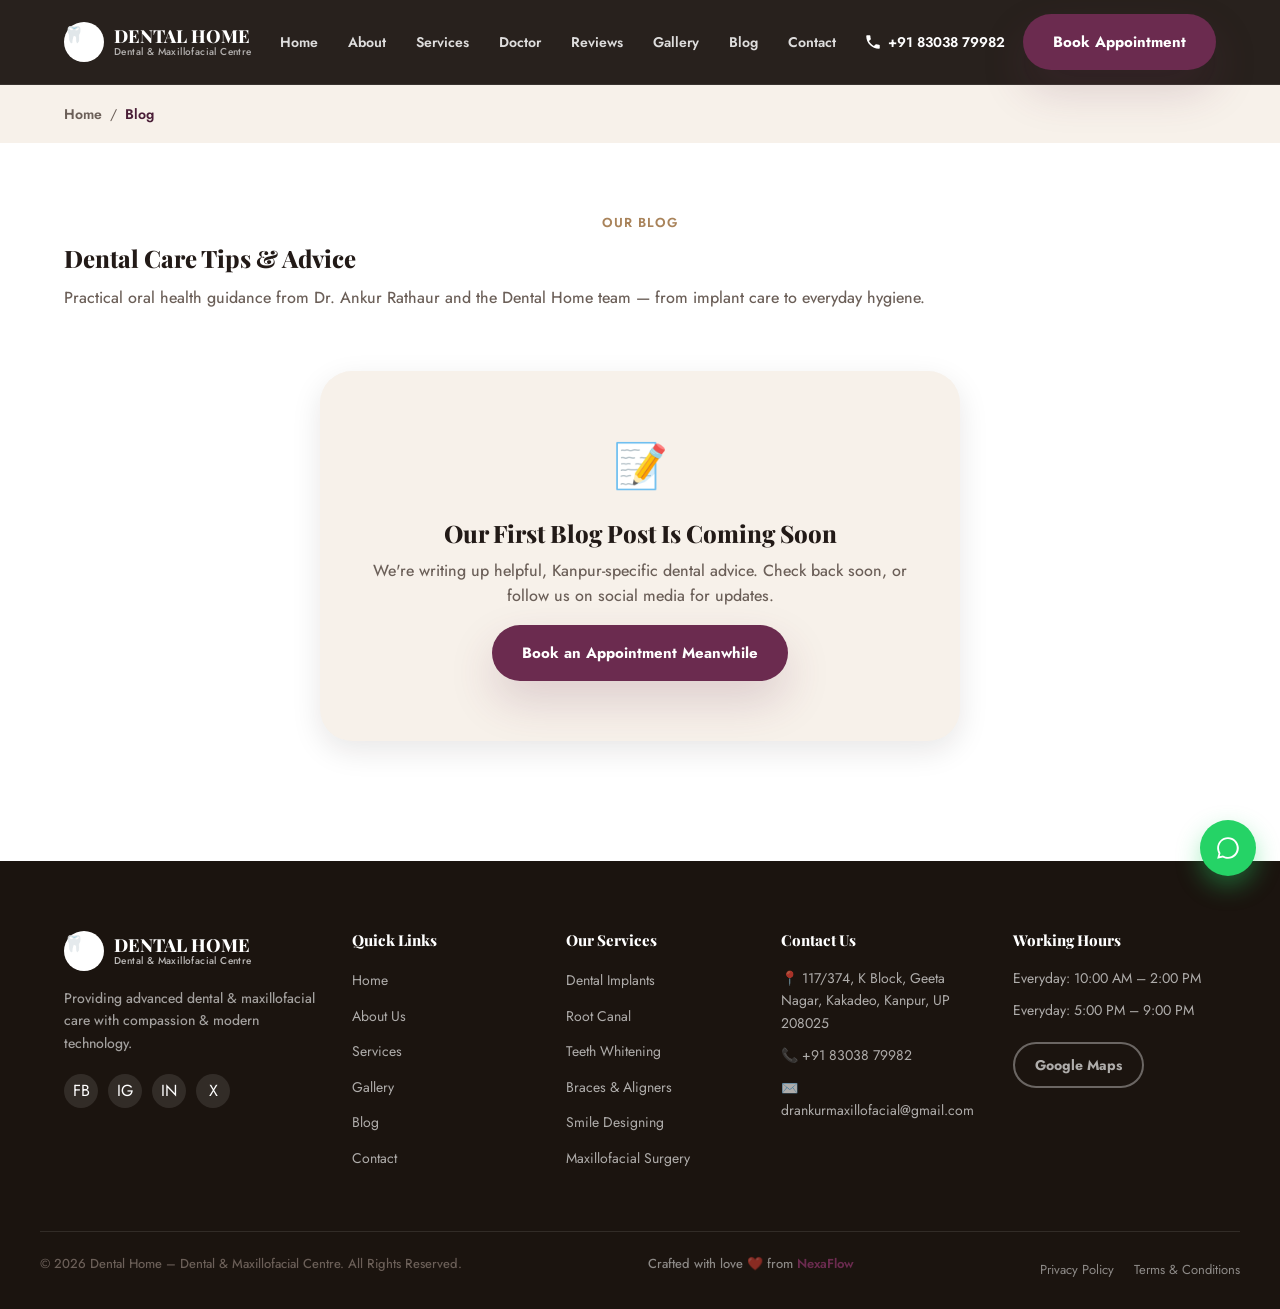
<file: blog.html>
<!DOCTYPE html>
<html lang="en">
<head>
<meta charset="UTF-8">
<meta name="viewport" content="width=device-width, initial-scale=1.0, viewport-fit=cover">
<title>Dental Care Blog | Dental Home Kanpur | Dr. Ankur Rathaur</title>
<meta name="description" content="Dental care tips, oral health advice and updates from Dental Home Kanpur, led by Dr. Ankur Rathaur, Oral & Maxillofacial Surgeon in Kakadeo, Kanpur. First article coming soon.">
<meta name="robots" content="index, follow, max-image-preview:large">
<link rel="canonical" href="https://www.dentalclinickanpur.com/blog.html">

<meta property="og:type" content="website">
<meta property="og:title" content="Dental Care Blog | Dental Home Kanpur">
<meta property="og:description" content="Dental care tips and oral health advice from Dental Home Kanpur. First article coming soon.">
<meta property="og:url" content="https://www.dentalclinickanpur.com/blog.html">
<meta property="og:image" content="https://www.dentalclinickanpur.com/assets/og-image.jpg">
<meta property="og:locale" content="en_IN">
<meta property="og:site_name" content="Dental Home">

<meta name="geo.region" content="IN-UP">
<meta name="geo.placename" content="Kakadeo, Kanpur">
<meta name="geo.position" content="26.4814097;80.2920206">

<link rel="preconnect" href="https://fonts.googleapis.com">
<link rel="preconnect" href="https://fonts.gstatic.com" crossorigin>
<link href="https://fonts.googleapis.com/css2?family=Playfair+Display:ital,wght@0,500;0,600;0,700;0,800;1,600&family=Jost:wght@400;500;600;700&display=swap" rel="stylesheet">
<link rel="preload" as="style" href="styles.css">
<link rel="stylesheet" href="styles.css">
<link rel="icon" type="image/webp" href="assets/logo.webp">

<script type="application/ld+json">
{
  "@context": "https://schema.org",
  "@graph": [
    {
      "@type": "BreadcrumbList",
      "itemListElement": [
        { "@type": "ListItem", "position": 1, "name": "Home", "item": "https://www.dentalclinickanpur.com/" },
        { "@type": "ListItem", "position": 2, "name": "Blog", "item": "https://www.dentalclinickanpur.com/blog.html" }
      ]
    },
    {
      "@type": "Blog",
      "name": "Dental Home Kanpur Blog",
      "url": "https://www.dentalclinickanpur.com/blog.html",
      "publisher": { "@type": "Dentist", "name": "Dental Home - Dental & Maxillofacial Centre" }
    }
  ]
}
</script>
</head>
<body>

<a class="skip-link" href="#main-content">Skip to main content</a>

<header class="site-header" id="siteHeader">
  <div class="container header-inner">
    <a href="index.html" class="logo" aria-label="Dental Home homepage">
      <span class="logo-icon" aria-hidden="true">🦷</span>
      <span class="logo-text">DENTAL HOME<small>Dental &amp; Maxillofacial Centre</small></span>
    </a>
    <nav class="main-nav" id="mainNav" aria-label="Primary">
      <ul>
        <li><a href="index.html#home">Home</a></li>
        <li><a href="index.html#about">About</a></li>
        <li><a href="index.html#services">Services</a></li>
        <li><a href="index.html#doctor">Doctor</a></li>
        <li><a href="index.html#reviews">Reviews</a></li>
        <li><a href="gallery.html">Gallery</a></li>
        <li><a href="blog.html" aria-current="page">Blog</a></li>
        <li><a href="index.html#location">Contact</a></li>
      </ul>
    </nav>
    <div class="header-actions">
      <a href="tel:+918303879982" class="header-phone" aria-label="Call Dental Home">
        <svg width="18" height="18" viewBox="0 0 24 24" fill="none" aria-hidden="true"><path d="M6.6 10.8c1.4 2.8 3.8 5.1 6.6 6.6l2.2-2.2c.3-.3.7-.4 1-.2 1.1.4 2.3.6 3.6.6.6 0 1 .4 1 1V20c0 .6-.4 1-1 1C10.6 21 3 13.4 3 4c0-.6.4-1 1-1h3.5c.6 0 1 .4 1 1 0 1.3.2 2.5.6 3.6.1.4 0 .8-.2 1L6.6 10.8z" fill="currentColor"/></svg>
        <span>+91 83038 79982</span>
      </a>
      <a href="index.html#appointment" class="btn btn-primary">Book Appointment</a>
      <button class="menu-toggle" id="menuToggle" aria-label="Toggle menu" aria-expanded="false" aria-controls="mainNav">
        <span></span><span></span><span></span>
      </button>
    </div>
  </div>
</header>

<div class="breadcrumb-bar">
  <div class="container">
    <ol>
      <li><a href="index.html">Home</a></li>
      <li>Blog</li>
    </ol>
  </div>
</div>

<main id="main-content">
  <section class="blog-page">
    <div class="container">
      <div class="page-head" data-animate="fade-up">
        <p class="eyebrow center">Our Blog</p>
        <h1>Dental Care Tips &amp; Advice</h1>
        <p>Practical oral health guidance from Dr. Ankur Rathaur and the Dental Home team &mdash; from implant care to everyday hygiene.</p>
      </div>

      <div class="blog-coming-soon" data-animate="fade-up">
        <span class="icon" aria-hidden="true">📝</span>
        <h2>Our First Blog Post Is Coming Soon</h2>
        <p>We're writing up helpful, Kanpur-specific dental advice. Check back soon, or follow us on social media for updates.</p>
        <a href="index.html#appointment" class="btn btn-primary">Book an Appointment Meanwhile</a>
      </div>
    </div>
  </section>
</main>

<footer class="site-footer" id="contact">
  <div class="container footer-grid">
    <div class="footer-brand">
      <a href="index.html" class="logo logo-light">
        <span class="logo-icon" aria-hidden="true">🦷</span>
        <span class="logo-text">DENTAL HOME<small>Dental &amp; Maxillofacial Centre</small></span>
      </a>
      <p>Providing advanced dental &amp; maxillofacial care with compassion &amp; modern technology.</p>
      <div class="social-icons">
        <a href="#" aria-label="Facebook">FB</a>
        <a href="#" aria-label="Instagram">IG</a>
        <a href="#" aria-label="LinkedIn">IN</a>
        <a href="#" aria-label="Twitter">X</a>
      </div>
    </div>
    <nav class="footer-col" aria-label="Quick Links">
      <h4>Quick Links</h4>
      <ul>
        <li><a href="index.html#home">Home</a></li>
        <li><a href="index.html#about">About Us</a></li>
        <li><a href="index.html#services">Services</a></li>
        <li><a href="gallery.html">Gallery</a></li>
        <li><a href="blog.html">Blog</a></li>
        <li><a href="index.html#location">Contact</a></li>
      </ul>
    </nav>
    <nav class="footer-col" aria-label="Our Services">
      <h4>Our Services</h4>
      <ul>
        <li><a href="index.html#appointment">Dental Implants</a></li>
        <li><a href="index.html#appointment">Root Canal</a></li>
        <li><a href="index.html#appointment">Teeth Whitening</a></li>
        <li><a href="index.html#appointment">Braces &amp; Aligners</a></li>
        <li><a href="index.html#appointment">Smile Designing</a></li>
        <li><a href="index.html#appointment">Maxillofacial Surgery</a></li>
      </ul>
    </nav>
    <div class="footer-col">
      <h4>Contact Us</h4>
      <ul class="contact-list">
        <li>📍 117/374, K Block, Geeta Nagar, Kakadeo, Kanpur, UP 208025</li>
        <li>📞 <a href="tel:+918303879982">+91 83038 79982</a></li>
        <li>✉️ <a href="mailto:drankurmaxillofacial@gmail.com ">drankurmaxillofacial@gmail.com </a></li>
      </ul>
    </div>
    <div class="footer-col">
      <h4>Working Hours</h4>
      <ul class="contact-list">
        <li>Everyday: 10:00 AM &ndash; 2:00 PM</li>
        <li>Everyday: 5:00 PM &ndash; 9:00 PM</li>
      </ul>
      <a href="https://maps.app.goo.gl/cbUGMkcaMZjbqooq9" target="_blank" rel="noopener" class="btn btn-outline-light btn-sm">Google Maps</a>
    </div>
  </div>
  <div class="container footer-bottom">
    <p>© 2026 Dental Home – Dental &amp; Maxillofacial Centre. All Rights Reserved.</p>
    <p class="crafted-by">Crafted with love <span class="beating-heart">❤️</span> from <a href="https://www.gonexaflow.com" target="_blank" rel="noopener">NexaFlow</a></p>
    <div class="footer-legal">
      <a href="#">Privacy Policy</a>
      <a href="#">Terms &amp; Conditions</a>
    </div>
  </div>
</footer>

<a href="https://wa.me/918303879982" class="whatsapp-fab" target="_blank" rel="noopener" aria-label="Chat on WhatsApp">
  <svg width="26" height="26" viewBox="0 0 24 24" fill="white" aria-hidden="true"><path d="M12 2C6.5 2 2 6.5 2 12c0 1.8.5 3.5 1.3 5L2 22l5.2-1.3c1.4.8 3.1 1.3 4.8 1.3 5.5 0 10-4.5 10-10S17.5 2 12 2zm0 18.2c-1.5 0-3-.4-4.3-1.1l-.3-.2-3.1.8.8-3-.2-.3c-.8-1.3-1.2-2.8-1.2-4.4 0-4.5 3.7-8.2 8.2-8.2s8.2 3.7 8.2 8.2-3.6 8.2-8.1 8.2z"/></svg>
</a>

<script src="script.js" defer></script>
</body>
</html>
</file>
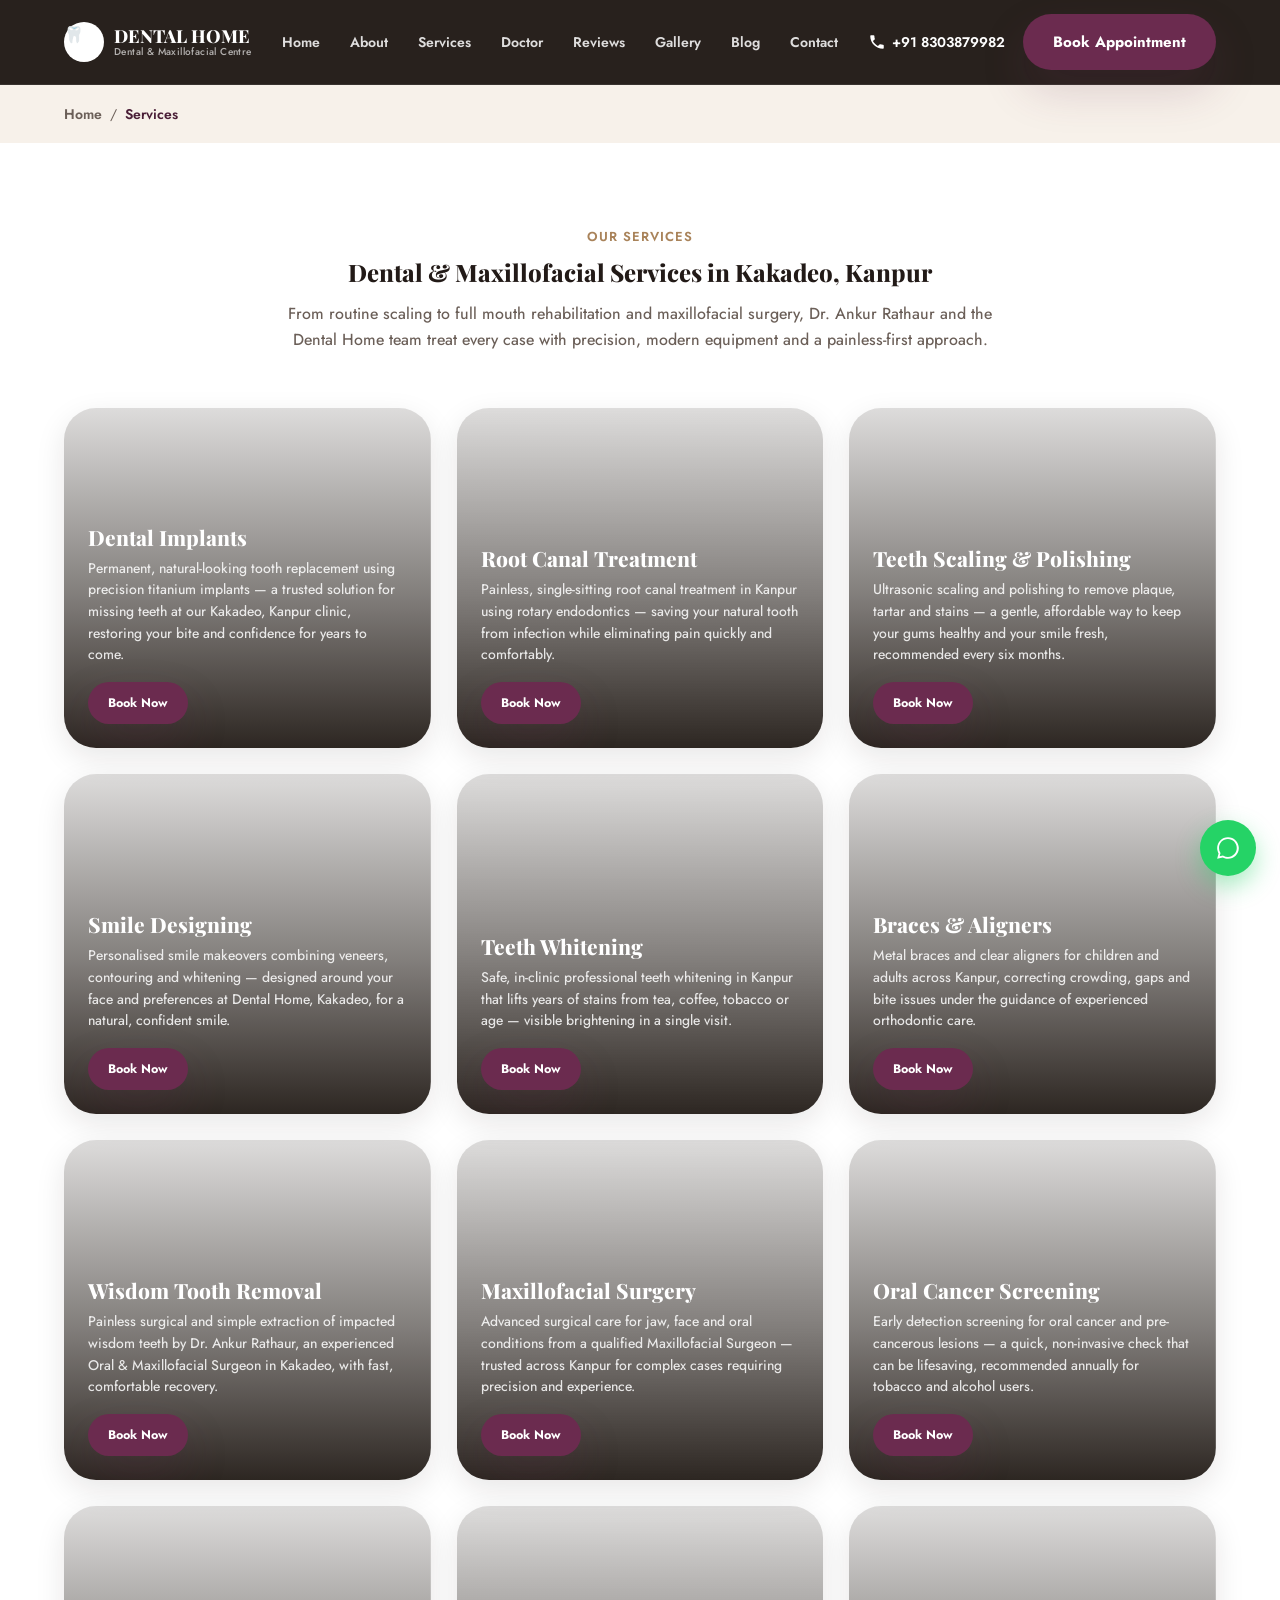
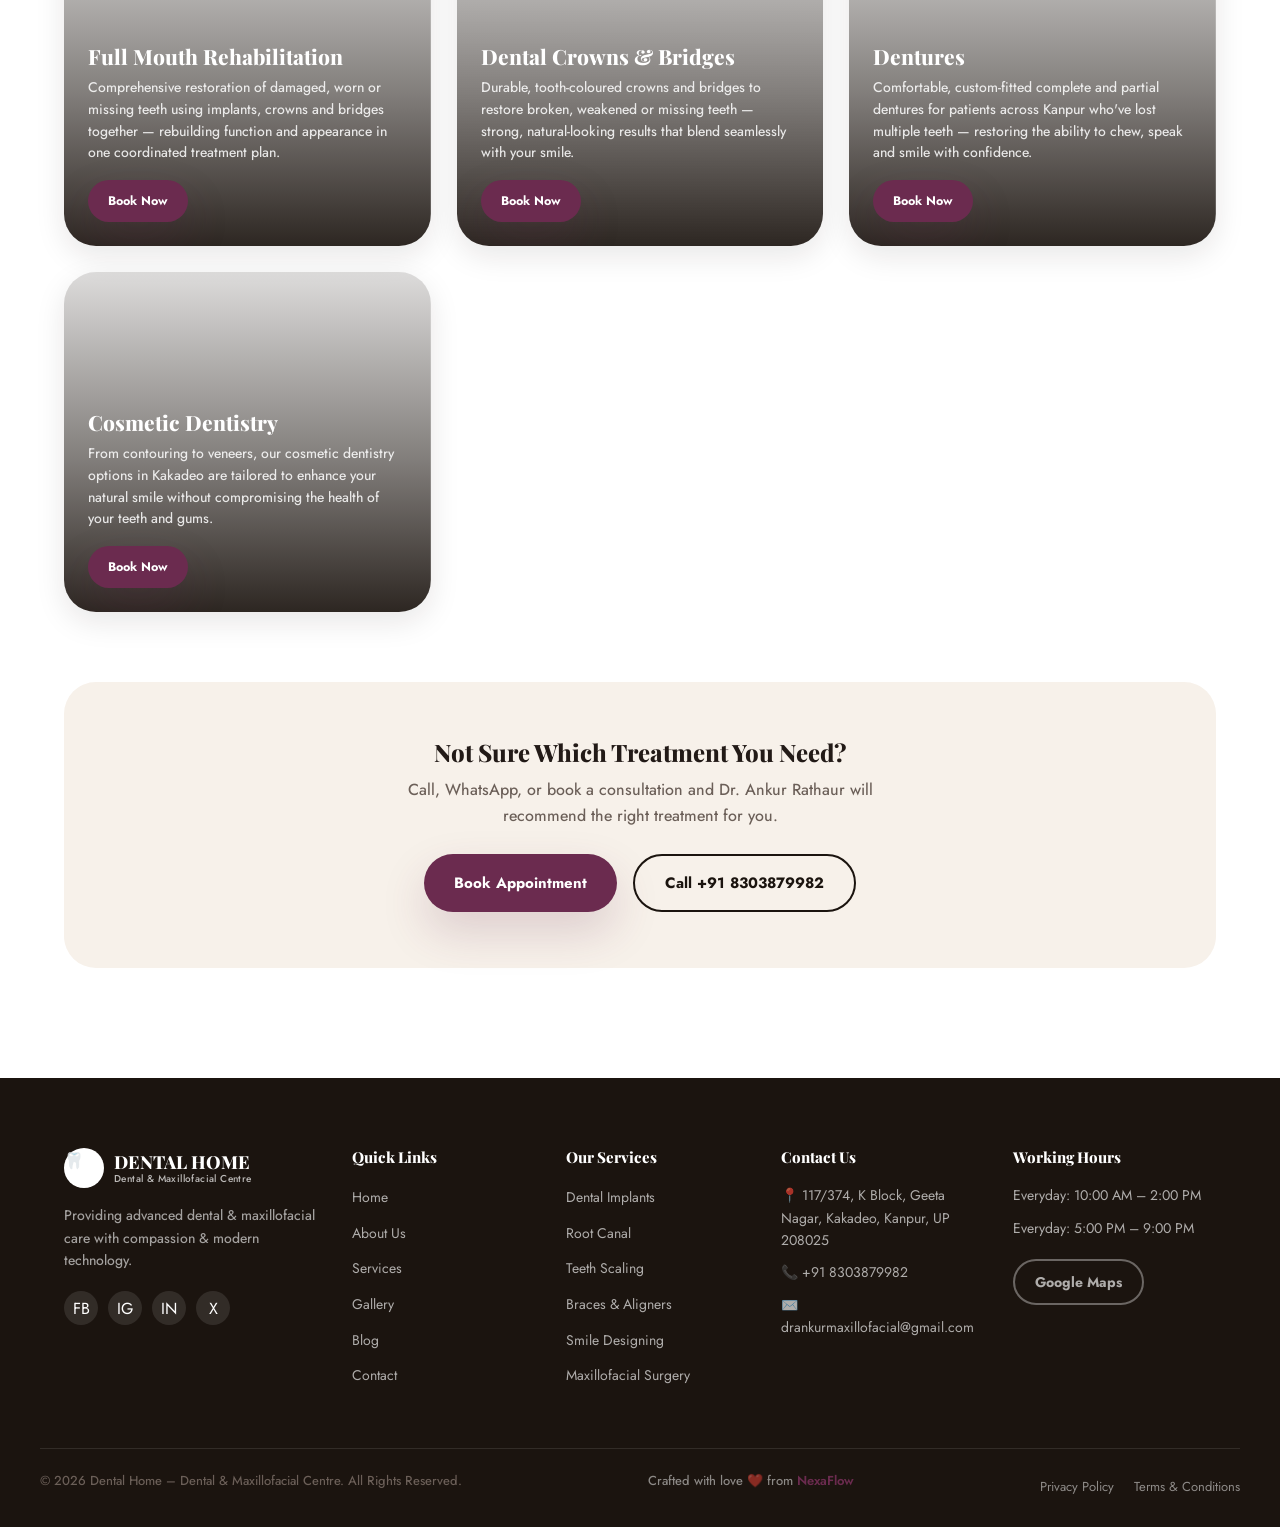
<file: service.html>
<!DOCTYPE html>
<html lang="en">
<head>
<meta charset="UTF-8">
<meta name="viewport" content="width=device-width, initial-scale=1.0, viewport-fit=cover">
<title>Dental Services in Kanpur | Dental Home &mdash; Kakadeo</title>
<meta name="description" content="Explore all dental services at Dental Home, Kakadeo, Kanpur &mdash; implants, root canal, scaling, braces, smile designing, wisdom tooth removal & maxillofacial surgery by Dr. Ankur Rathaur.">
<meta name="robots" content="index, follow, max-image-preview:large">
<link rel="canonical" href="https://www.dentalclinickanpur.com/service.html">

<meta property="og:type" content="website">
<meta property="og:title" content="Dental Services in Kanpur | Dental Home, Kakadeo">
<meta property="og:description" content="Implants, root canal, scaling, braces, smile designing, wisdom tooth removal & maxillofacial surgery at Dental Home, Kakadeo, Kanpur.">
<meta property="og:url" content="https://www.dentalclinickanpur.com/service.html">
<meta property="og:image" content="https://www.dentalclinickanpur.com/assets/og-image.jpg">
<meta property="og:locale" content="en_IN">
<meta property="og:site_name" content="Dental Home">

<meta name="geo.region" content="IN-UP">
<meta name="geo.placename" content="Kakadeo, Kanpur">
<meta name="geo.position" content="26.4814097;80.2920206">

<link rel="preconnect" href="https://fonts.googleapis.com">
<link rel="preconnect" href="https://fonts.gstatic.com" crossorigin>
<link href="https://fonts.googleapis.com/css2?family=Playfair+Display:ital,wght@0,500;0,600;0,700;0,800;1,600&family=Jost:wght@400;500;600;700&display=swap" rel="stylesheet">
<link rel="preload" as="style" href="styles.css">
<link rel="stylesheet" href="styles.css">
<link rel="preload" as="style" href="service.css">
<link rel="stylesheet" href="service.css">
<link rel="icon" type="image/webp" href="assets/logo.webp">

<script type="application/ld+json">
{
  "@context": "https://schema.org",
  "@graph": [
    {
      "@type": "BreadcrumbList",
      "itemListElement": [
        { "@type": "ListItem", "position": 1, "name": "Home", "item": "https://www.dentalclinickanpur.com/" },
        { "@type": "ListItem", "position": 2, "name": "Services", "item": "https://www.dentalclinickanpur.com/service.html" }
      ]
    },
    {
      "@type": "ItemList",
      "name": "Dental Services at Dental Home, Kakadeo, Kanpur",
      "itemListElement": [
        { "@type": "MedicalProcedure", "position": 1, "name": "Dental Implants" },
        { "@type": "MedicalProcedure", "position": 2, "name": "Root Canal Treatment" },
        { "@type": "MedicalProcedure", "position": 3, "name": "Teeth Scaling & Polishing" },
        { "@type": "MedicalProcedure", "position": 4, "name": "Smile Designing" },
        { "@type": "MedicalProcedure", "position": 5, "name": "Teeth Whitening" },
        { "@type": "MedicalProcedure", "position": 6, "name": "Braces & Aligners" },
        { "@type": "MedicalProcedure", "position": 7, "name": "Wisdom Tooth Removal" },
        { "@type": "MedicalProcedure", "position": 8, "name": "Maxillofacial Surgery" },
        { "@type": "MedicalProcedure", "position": 9, "name": "Oral Cancer Screening" },
        { "@type": "MedicalProcedure", "position": 10, "name": "Full Mouth Rehabilitation" },
        { "@type": "MedicalProcedure", "position": 11, "name": "Dental Crowns & Bridges" },
        { "@type": "MedicalProcedure", "position": 12, "name": "Dentures" },
        { "@type": "MedicalProcedure", "position": 13, "name": "Cosmetic Dentistry" }
      ]
    }
  ]
}
</script>
</head>
<body>

<a class="skip-link" href="#main-content">Skip to main content</a>

<header class="site-header" id="siteHeader">
  <div class="container header-inner">
    <a href="index.html" class="logo" aria-label="Dental Home homepage">
      <span class="logo-icon" aria-hidden="true">🦷</span>
      <span class="logo-text">DENTAL HOME<small>Dental &amp; Maxillofacial Centre</small></span>
    </a>
    <nav class="main-nav" id="mainNav" aria-label="Primary">
      <ul>
        <li><a href="index.html#home">Home</a></li>
        <li><a href="index.html#about">About</a></li>
        <li><a href="service.html" aria-current="page">Services</a></li>
        <li><a href="index.html#doctor">Doctor</a></li>
        <li><a href="index.html#reviews">Reviews</a></li>
        <li><a href="gallery.html">Gallery</a></li>
        <li><a href="blog.html">Blog</a></li>
        <li><a href="index.html#location">Contact</a></li>
      </ul>
    </nav>
    <div class="header-actions">
      <a href="tel:+918303879982" class="header-phone" aria-label="Call Dental Home">
        <svg width="18" height="18" viewBox="0 0 24 24" fill="none" aria-hidden="true"><path d="M6.6 10.8c1.4 2.8 3.8 5.1 6.6 6.6l2.2-2.2c.3-.3.7-.4 1-.2 1.1.4 2.3.6 3.6.6.6 0 1 .4 1 1V20c0 .6-.4 1-1 1C10.6 21 3 13.4 3 4c0-.6.4-1 1-1h3.5c.6 0 1 .4 1 1 0 1.3.2 2.5.6 3.6.1.4 0 .8-.2 1L6.6 10.8z" fill="currentColor"/></svg>
        <span>+91 8303879982</span>
      </a>
      <a href="index.html#appointment" class="btn btn-primary">Book Appointment</a>
      <button class="menu-toggle" id="menuToggle" aria-label="Toggle menu" aria-expanded="false" aria-controls="mainNav">
        <span></span><span></span><span></span>
      </button>
    </div>
  </div>
</header>

<div class="breadcrumb-bar">
  <div class="container">
    <ol>
      <li><a href="index.html">Home</a></li>
      <li>Services</li>
    </ol>
  </div>
</div>

<main id="main-content">
  <section class="services-page">
    <div class="container">
      <div class="page-head" data-animate="fade-up">
        <p class="eyebrow center">Our Services</p>
        <h1>Dental &amp; Maxillofacial Services in Kakadeo, Kanpur</h1>
        <p>From routine scaling to full mouth rehabilitation and maxillofacial surgery, Dr. Ankur Rathaur and the Dental Home team treat every case with precision, modern equipment and a painless-first approach.</p>
      </div>

      <div class="services-card-grid">

        <article class="service-card" style="--bg-img: url('https://images.unsplash.com/photo-1609840114035-3c981b782dfe?w=800&q=80&auto=format&fit=crop');">
          <div class="service-card-inner">
            <h2>Dental Implants</h2>
            <p>Permanent, natural-looking tooth replacement using precision titanium implants &mdash; a trusted solution for missing teeth at our Kakadeo, Kanpur clinic, restoring your bite and confidence for years to come.</p>
            <a href="index.html#appointment" class="btn btn-primary btn-sm">Book Now</a>
          </div>
        </article>

        <article class="service-card" style="--bg-img: url('https://images.unsplash.com/photo-1629909613654-28e377c37b09?w=800&q=80&auto=format&fit=crop');">
          <div class="service-card-inner">
            <h2>Root Canal Treatment</h2>
            <p>Painless, single-sitting root canal treatment in Kanpur using rotary endodontics &mdash; saving your natural tooth from infection while eliminating pain quickly and comfortably.</p>
            <a href="index.html#appointment" class="btn btn-primary btn-sm">Book Now</a>
          </div>
        </article>

        <article class="service-card" style="--bg-img: url('https://images.unsplash.com/photo-1588776814546-1ffcf47267a5?w=800&q=80&auto=format&fit=crop');">
          <div class="service-card-inner">
            <h2>Teeth Scaling &amp; Polishing</h2>
            <p>Ultrasonic scaling and polishing to remove plaque, tartar and stains &mdash; a gentle, affordable way to keep your gums healthy and your smile fresh, recommended every six months.</p>
            <a href="index.html#appointment" class="btn btn-primary btn-sm">Book Now</a>
          </div>
        </article>

        <article class="service-card" style="--bg-img: url('https://images.unsplash.com/photo-1601058268499-e52658b8bb88?w=800&q=80&auto=format&fit=crop');">
          <div class="service-card-inner">
            <h2>Smile Designing</h2>
            <p>Personalised smile makeovers combining veneers, contouring and whitening &mdash; designed around your face and preferences at Dental Home, Kakadeo, for a natural, confident smile.</p>
            <a href="index.html#appointment" class="btn btn-primary btn-sm">Book Now</a>
          </div>
        </article>

        <article class="service-card" style="--bg-img: url('https://images.unsplash.com/photo-1606811841689-23dfddce3e95?w=800&q=80&auto=format&fit=crop');">
          <div class="service-card-inner">
            <h2>Teeth Whitening</h2>
            <p>Safe, in-clinic professional teeth whitening in Kanpur that lifts years of stains from tea, coffee, tobacco or age &mdash; visible brightening in a single visit.</p>
            <a href="index.html#appointment" class="btn btn-primary btn-sm">Book Now</a>
          </div>
        </article>

        <article class="service-card" style="--bg-img: url('https://images.unsplash.com/photo-1609207825181-52d3214556dd?w=800&q=80&auto=format&fit=crop');">
          <div class="service-card-inner">
            <h2>Braces &amp; Aligners</h2>
            <p>Metal braces and clear aligners for children and adults across Kanpur, correcting crowding, gaps and bite issues under the guidance of experienced orthodontic care.</p>
            <a href="index.html#appointment" class="btn btn-primary btn-sm">Book Now</a>
          </div>
        </article>

        <article class="service-card" style="--bg-img: url('https://images.unsplash.com/photo-1622253692010-333f2da6031d?w=800&q=80&auto=format&fit=crop');">
          <div class="service-card-inner">
            <h2>Wisdom Tooth Removal</h2>
            <p>Painless surgical and simple extraction of impacted wisdom teeth by Dr. Ankur Rathaur, an experienced Oral &amp; Maxillofacial Surgeon in Kakadeo, with fast, comfortable recovery.</p>
            <a href="index.html#appointment" class="btn btn-primary btn-sm">Book Now</a>
          </div>
        </article>

        <article class="service-card" style="--bg-img: url('https://images.unsplash.com/photo-1571772996211-2f02c9727629?w=800&q=80&auto=format&fit=crop');">
          <div class="service-card-inner">
            <h2>Maxillofacial Surgery</h2>
            <p>Advanced surgical care for jaw, face and oral conditions from a qualified Maxillofacial Surgeon &mdash; trusted across Kanpur for complex cases requiring precision and experience.</p>
            <a href="index.html#appointment" class="btn btn-primary btn-sm">Book Now</a>
          </div>
        </article>

        <article class="service-card" style="--bg-img: url('https://images.unsplash.com/photo-1584362917165-526a968579e8?w=800&q=80&auto=format&fit=crop');">
          <div class="service-card-inner">
            <h2>Oral Cancer Screening</h2>
            <p>Early detection screening for oral cancer and pre-cancerous lesions &mdash; a quick, non-invasive check that can be lifesaving, recommended annually for tobacco and alcohol users.</p>
            <a href="index.html#appointment" class="btn btn-primary btn-sm">Book Now</a>
          </div>
        </article>

        <article class="service-card" style="--bg-img: url('https://images.unsplash.com/photo-1519494026892-80bbd2d6fd0d?w=800&q=80&auto=format&fit=crop');">
          <div class="service-card-inner">
            <h2>Full Mouth Rehabilitation</h2>
            <p>Comprehensive restoration of damaged, worn or missing teeth using implants, crowns and bridges together &mdash; rebuilding function and appearance in one coordinated treatment plan.</p>
            <a href="index.html#appointment" class="btn btn-primary btn-sm">Book Now</a>
          </div>
        </article>

        <article class="service-card" style="--bg-img: url('https://images.unsplash.com/photo-1598256989800-fe5f95da9787?w=800&q=80&auto=format&fit=crop');">
          <div class="service-card-inner">
            <h2>Dental Crowns &amp; Bridges</h2>
            <p>Durable, tooth-coloured crowns and bridges to restore broken, weakened or missing teeth &mdash; strong, natural-looking results that blend seamlessly with your smile.</p>
            <a href="index.html#appointment" class="btn btn-primary btn-sm">Book Now</a>
          </div>
        </article>

        <article class="service-card" style="--bg-img: url('https://images.unsplash.com/photo-1606811841689-23dfddce3e95?w=800&q=80&auto=format&fit=crop');">
          <div class="service-card-inner">
            <h2>Dentures</h2>
            <p>Comfortable, custom-fitted complete and partial dentures for patients across Kanpur who've lost multiple teeth &mdash; restoring the ability to chew, speak and smile with confidence.</p>
            <a href="index.html#appointment" class="btn btn-primary btn-sm">Book Now</a>
          </div>
        </article>

        <article class="service-card" style="--bg-img: url('https://images.unsplash.com/photo-1518791841217-8f162f1e1131?w=800&q=80&auto=format&fit=crop');">
          <div class="service-card-inner">
            <h2>Cosmetic Dentistry</h2>
            <p>From contouring to veneers, our cosmetic dentistry options in Kakadeo are tailored to enhance your natural smile without compromising the health of your teeth and gums.</p>
            <a href="index.html#appointment" class="btn btn-primary btn-sm">Book Now</a>
          </div>
        </article>

      </div>

      <div class="services-cta" data-animate="fade-up">
        <h2>Not Sure Which Treatment You Need?</h2>
        <p>Call, WhatsApp, or book a consultation and Dr. Ankur Rathaur will recommend the right treatment for you.</p>
        <div class="services-cta-actions">
          <a href="index.html#appointment" class="btn btn-primary">Book Appointment</a>
          <a href="tel:+918303879982" class="btn btn-outline-dark">Call +91 8303879982</a>
        </div>
      </div>
    </div>
  </section>
</main>

<footer class="site-footer" id="contact">
  <div class="container footer-grid">
    <div class="footer-brand">
      <a href="index.html" class="logo logo-light">
        <span class="logo-icon" aria-hidden="true">🦷</span>
        <span class="logo-text">DENTAL HOME<small>Dental &amp; Maxillofacial Centre</small></span>
      </a>
      <p>Providing advanced dental &amp; maxillofacial care with compassion &amp; modern technology.</p>
      <div class="social-icons">
        <a href="#" aria-label="Facebook">FB</a>
        <a href="#" aria-label="Instagram">IG</a>
        <a href="#" aria-label="LinkedIn">IN</a>
        <a href="#" aria-label="Twitter">X</a>
      </div>
    </div>
    <nav class="footer-col" aria-label="Quick Links">
      <h4>Quick Links</h4>
      <ul>
        <li><a href="index.html#home">Home</a></li>
        <li><a href="index.html#about">About Us</a></li>
        <li><a href="service.html">Services</a></li>
        <li><a href="gallery.html">Gallery</a></li>
        <li><a href="blog.html">Blog</a></li>
        <li><a href="index.html#location">Contact</a></li>
      </ul>
    </nav>
    <nav class="footer-col" aria-label="Our Services">
      <h4>Our Services</h4>
      <ul>
        <li><a href="service.html">Dental Implants</a></li>
        <li><a href="service.html">Root Canal</a></li>
        <li><a href="service.html">Teeth Scaling</a></li>
        <li><a href="service.html">Braces &amp; Aligners</a></li>
        <li><a href="service.html">Smile Designing</a></li>
        <li><a href="service.html">Maxillofacial Surgery</a></li>
      </ul>
    </nav>
    <div class="footer-col">
      <h4>Contact Us</h4>
      <ul class="contact-list">
        <li>📍 117/374, K Block, Geeta Nagar, Kakadeo, Kanpur, UP 208025</li>
        <li>📞 <a href="tel:+918303879982">+91 8303879982</a></li>
        <li>✉️ <a href="mailto:drankurmaxillofacial@gmail.com ">drankurmaxillofacial@gmail.com </a></li>
      </ul>
    </div>
    <div class="footer-col">
      <h4>Working Hours</h4>
      <ul class="contact-list">
        <li>Everyday: 10:00 AM &ndash; 2:00 PM</li>
        <li>Everyday: 5:00 PM &ndash; 9:00 PM</li>
      </ul>
      <a href="https://maps.app.goo.gl/cbUGMkcaMZjbqooq9" target="_blank" rel="noopener" class="btn btn-outline-light btn-sm">Google Maps</a>
    </div>
  </div>
  <div class="container footer-bottom">
    <p>© 2026 Dental Home – Dental &amp; Maxillofacial Centre. All Rights Reserved.</p>
    <p class="crafted-by">Crafted with love <span class="beating-heart">❤️</span> from <a href="https://www.gonexaflow.com" target="_blank" rel="noopener">NexaFlow</a></p>
    <div class="footer-legal">
      <a href="#">Privacy Policy</a>
      <a href="#">Terms &amp; Conditions</a>
    </div>
  </div>
</footer>

<a href="https://wa.me/918303879982" class="whatsapp-fab" target="_blank" rel="noopener" aria-label="Chat on WhatsApp">
  <svg width="26" height="26" viewBox="0 0 24 24" fill="white" aria-hidden="true"><path d="M12 2C6.5 2 2 6.5 2 12c0 1.8.5 3.5 1.3 5L2 22l5.2-1.3c1.4.8 3.1 1.3 4.8 1.3 5.5 0 10-4.5 10-10S17.5 2 12 2zm0 18.2c-1.5 0-3-.4-4.3-1.1l-.3-.2-3.1.8.8-3-.2-.3c-.8-1.3-1.2-2.8-1.2-4.4 0-4.5 3.7-8.2 8.2-8.2s8.2 3.7 8.2 8.2-3.6 8.2-8.1 8.2z"/></svg>
</a>

<script src="script.js" defer></script>
</body>
</html>
</file>
<file: styles.css>
/* =========================================================
   DENTAL HOME — styles.css
   ========================================================= */

:root {
  --bg: #FFFFFF;
  --bg-soft: #F7F1EA;
  --accent: #6B2B4F;
  --accent-dark: #4A1E37;
  --dark: #1B140F;
  --gold: #A9835A;
  --text-dark: #221A17;
  --text-light: #6b5f58;
  --white: #ffffff;
  --radius-lg: 32px;
  --radius-md: 20px;
  --radius-sm: 12px;
  --radius-pill: 999px;
  --shadow-soft: 0 20px 45px rgba(107,43,79,0.18);
  --shadow-card: 0 10px 30px rgba(27,20,15,0.10);
  --container: 1200px;
  --font-head: "Playfair Display", serif;
  --font-body: "Jost", sans-serif;
  --transition: 0.3s ease;
}

html, body {
  max-width: 100%;
  overflow-x: hidden;
}
* { box-sizing: border-box; }
html { scroll-behavior: smooth; }
body {
  margin: 0;
  font-family: var(--font-body);
  color: var(--text-dark);
  background: var(--bg);
  line-height: 1.6;
  overflow-x: hidden;
}
img { max-width: 100%; height: auto; display: block; }
a { text-decoration: none; color: inherit; }
ul { list-style: none; margin: 0; padding: 0; }
h1, h2, h3, h4 { font-family: var(--font-head); font-weight: 700; margin: 0 0 .5em; line-height: 1.2; color: var(--text-dark); }
p { margin: 0 0 1em; color: var(--text-light); }
button { font-family: inherit; cursor: pointer; }
input, select, textarea { font-family: inherit; }

.contact-icon-row { display: flex; gap: 12px; margin-top: 4px; }
.contact-icon-btn {
  display: inline-flex; align-items: center; justify-content: center;
  width: 44px; height: 44px; border-radius: 50%;
  background: var(--accent); color: #fff;
  transition: transform var(--transition), background var(--transition);
}
.contact-icon-btn:hover { background: var(--accent-dark); transform: translateY(-2px); }
.contact-icon-btn.whatsapp { background: #25D366; }
.contact-icon-btn.whatsapp:hover { background: #1DA851; }

.container {
  max-width: var(--container);
  margin: 0 auto;
  padding: 0 24px;
}

.skip-link {
  position: absolute; left: -999px; top: 0; background: var(--accent); color: #fff;
  padding: 10px 16px; border-radius: 0 0 8px 0; z-index: 1000;
}
.skip-link:focus { left: 0; }

.eyebrow {
  display: inline-block;
  font-size: 13px;
  font-weight: 600;
  letter-spacing: .08em;
  text-transform: uppercase;
  color: var(--accent-dark);
  margin-bottom: 10px;
}
.eyebrow.center { display: block; text-align: center; }
h2.center { text-align: center; margin-bottom: 50px; }

.text-accent { color: var(--accent); }

/* ---------- Buttons ---------- */
.btn {
  display: inline-flex;
  align-items: center;
  justify-content: center;
  gap: 8px;
  padding: 14px 28px;
  border-radius: var(--radius-pill);
  font-weight: 600;
  font-size: 15px;
  border: 2px solid transparent;
  transition: transform var(--transition), box-shadow var(--transition), background var(--transition), color var(--transition);
  white-space: nowrap;
}
.btn-primary { background: var(--accent); color: #fff; box-shadow: var(--shadow-soft); }
.btn-primary:hover { background: var(--accent-dark); transform: translateY(-2px); }
.btn-outline { background: transparent; border-color: #E5D9CC; color: var(--text-dark); }
.btn-outline:hover { border-color: var(--accent); color: var(--accent-dark); }
.btn-dark { background: #16181c; color: #fff; }
.btn-dark:hover { background: #000; transform: translateY(-2px); }
.btn-outline-light { border: 2px solid rgba(255,255,255,.35); color: #fff; }
.btn-outline-light:hover { background: rgba(255,255,255,.12); }
.btn-sm { padding: 10px 20px; font-size: 13px; }
.btn-block { width: 100%; }

/* =========================================================
   HEADER
   ========================================================= */
.site-header {
  position: sticky; top: 0; z-index: 500;
  background: rgba(255,255,255,.9);
  backdrop-filter: blur(10px);
  border-bottom: 1px solid #F7F1EA;
}
.header-inner {
  display: flex; align-items: center; justify-content: space-between;
  padding-top: 14px; padding-bottom: 14px;
  gap: 20px;
}
.logo { display: flex; align-items: center; gap: 10px; }
.logo-icon { width: 40px; height: 40px; object-fit: contain; display: inline-block; border-radius: 50%; background: #fff; }
.logo-text {
  font-family: var(--font-head);
  font-weight: 700;
  font-size: 18px;
  color: var(--accent-dark);
  line-height: 1.1;
  display: flex; flex-direction: column;
}
.logo-text small { font-family: var(--font-body); font-weight: 500; font-size: 10px; color: var(--text-light); letter-spacing: .04em; }
.logo-light .logo-text { color: #fff; }
.logo-light .logo-text small { color: rgba(255,255,255,.7); }

.main-nav ul { display: flex; gap: 30px; }
.main-nav a {
  font-size: 14px; font-weight: 600; color: var(--text-dark);
  position: relative; padding: 4px 0;
}
.main-nav a:hover { color: var(--accent-dark); }
.main-nav a::after {
  content: ""; position: absolute; left: 0; bottom: -4px; height: 2px; width: 0;
  background: var(--accent); transition: width var(--transition);
}
.main-nav a:hover::after { width: 100%; }

.header-actions { display: flex; align-items: center; gap: 18px; }
.header-phone { display: flex; align-items: center; gap: 6px; font-weight: 600; font-size: 14px; color: var(--text-dark); }
.header-phone:hover { color: var(--accent-dark); }

.menu-toggle {
  display: none; flex-direction: column; justify-content: center; gap: 5px;
  width: 40px; height: 40px; background: var(--bg-soft); border: none; border-radius: 10px;
}
.menu-toggle span { display: block; height: 2px; width: 20px; margin: 0 auto; background: var(--text-dark); transition: var(--transition); }
.menu-toggle.open span:nth-child(1) { transform: translateY(7px) rotate(45deg); }
.menu-toggle.open span:nth-child(2) { opacity: 0; }
.menu-toggle.open span:nth-child(3) { transform: translateY(-7px) rotate(-45deg); }

/* =========================================================
   HERO
   ========================================================= */
.hero { background: var(--bg-soft); padding: 70px 0 90px; position: relative; overflow: hidden; }
.hero-grid { display: grid; grid-template-columns: 1.1fr .9fr; gap: 40px; align-items: center; }
.hero-content h1 { font-size: clamp(34px, 4.2vw, 52px); margin-bottom: 18px; }
.hero-sub { font-size: 16px; max-width: 480px; margin-bottom: 30px; }
.hero-cta { display: flex; gap: 16px; margin-bottom: 34px; flex-wrap: wrap; }

.hero-social-proof { display: flex; align-items: center; gap: 14px; }
.avatar-stack { display: flex; }
.avatar-stack img { width: 36px; height: 36px; border-radius: 50%; border: 2px solid #fff; margin-left: -10px; object-fit: cover; }
.avatar-stack img:first-child { margin-left: 0; }
.rating-line { display: flex; flex-direction: column; }
.stars { color: #C6A15B; font-size: 14px; letter-spacing: 1px; }
.rating-text { font-size: 13px; color: var(--text-light); font-weight: 600; }

.hero-visual { position: relative; display: flex; justify-content: center; }
.hero-circle {
  width: min(420px, 90%); aspect-ratio: 1/1; border-radius: 50%; overflow: hidden;
  border: 10px solid #fff; box-shadow: var(--shadow-soft); position: relative; z-index: 2;
}
.hero-circle img { width: 100%; height: 100%; object-fit: cover; }

.floating-shape { position: absolute; border-radius: 50%; opacity: .5; z-index: 1; }
.shape-1 { width: 80px; height: 80px; background: #E9DCC8; top: 0; left: 10%; animation: float 5s ease-in-out infinite; }
.shape-2 { width: 50px; height: 50px; background: var(--accent); top: 60%; right: 0; opacity: .3; animation: float 6s ease-in-out infinite reverse; }

.floating-card {
  position: absolute; bottom: -10px; left: 0; z-index: 3;
  display: flex; align-items: center; gap: 12px;
  background: #fff; border-radius: var(--radius-md); padding: 14px 18px;
  box-shadow: var(--shadow-card); max-width: 260px;
}
.floating-card strong { display: block; font-family: var(--font-head); font-size: 16px; }
.floating-card span { font-size: 12px; color: var(--text-light); }

@keyframes float { 0%,100% { transform: translateY(0);} 50% { transform: translateY(-16px);} }

/* =========================================================
   ABOUT
   ========================================================= */
.about { padding: 100px 0; }
.about-grid { display: grid; grid-template-columns: 1fr 1fr; gap: 60px; align-items: center; }
.media-grid { display: grid; grid-template-columns: repeat(3, 0.8fr); gap: 14px; }
.media-grid img { border-radius: var(--radius-md); aspect-ratio: 3/4; object-fit: cover; box-shadow: var(--shadow-card); }
.media-cta {
  background: var(--accent); border-radius: var(--radius-md); color: #fff;
  display: flex; flex-direction: column; align-items: center; justify-content: center;
  text-align: center; font-weight: 600; font-size: 14px; gap: 10px; padding: 10px;
  transition: transform var(--transition);
}
.media-cta:hover { transform: translateY(-4px); }
.play-dot { width: 34px; height: 34px; border-radius: 50%; background: rgba(255,255,255,.25); display: flex; align-items: center; justify-content: center; }
.about-content h2 { font-size: clamp(28px, 3vw, 38px); }

/* =========================================================
   SERVICES
   ========================================================= */
.services { padding: 40px 0 100px; background: var(--bg-soft); }
.services-grid { display: grid; grid-template-columns: .9fr 1.1fr; gap: 50px; align-items: center; }
.services-media img { border-radius: var(--radius-lg); box-shadow: var(--shadow-card); object-fit: cover; width: 100%; }
.services-content h2 { font-size: clamp(28px, 3vw, 38px); margin-bottom: 26px; }
.services-list { display: grid; grid-template-columns: 1fr 1fr; gap: 4px 40px; margin-bottom: 26px; }
.services-list a {
  display: flex; align-items: center; justify-content: space-between;
  padding: 14px 4px; border-bottom: 1px solid #EFE5D8; font-weight: 600; font-size: 15px;
  transition: color var(--transition), padding-left var(--transition);
}
.services-list a:hover { color: var(--accent-dark); padding-left: 6px; }
.services-list .arrow { color: var(--accent); opacity: 0; transition: opacity var(--transition); }
.services-list a:hover .arrow { opacity: 1; }
.services-footer { display: flex; align-items: center; justify-content: space-between; flex-wrap: wrap; gap: 16px; }
.link-accent { color: var(--accent-dark); font-weight: 600; }
.link-accent:hover { text-decoration: underline; }

/* =========================================================
   DOCTOR
   ========================================================= */
.doctor { padding: 100px 0; }
.doctor-grid { display: grid; grid-template-columns: .8fr 1.2fr; gap: 60px; align-items: center; }
.doctor-media { position: relative; }
.doctor-media img { border-radius: var(--radius-lg); box-shadow: var(--shadow-card); width: 100%; object-fit: cover; aspect-ratio: 4/5; }
.badge-experience {
  position: absolute; bottom: 20px; left: 20px; background: #fff; border-radius: var(--radius-sm);
  padding: 12px 16px; box-shadow: var(--shadow-card); display: flex; flex-direction: column;
}
.badge-experience strong { font-family: var(--font-head); color: var(--accent-dark); }
.badge-experience span { font-size: 12px; color: var(--text-light); }

.doctor-content h3 { font-size: 28px; color: var(--accent-dark); margin-bottom: 4px; }
.doctor-title { font-weight: 600; color: var(--text-dark); margin-bottom: 16px; }
.doctor-facts { display: grid; grid-template-columns: repeat(3, 1fr); gap: 20px; margin: 30px 0; }
.fact { display: flex; align-items: flex-start; gap: 10px; }
.fact-icon { font-size: 20px; }
.fact strong { display: block; font-size: 13px; }
.fact span { font-size: 13px; color: var(--text-light); }
.doctor-footer { display: flex; align-items: center; justify-content: space-between; gap: 20px; flex-wrap: wrap; border-top: 1px solid #EEE; padding-top: 24px; }
.signature { font-family: "Poppins", cursive; font-style: italic; font-size: 20px; color: var(--accent-dark); }

/* =========================================================
   HIGHLIGHTS
   ========================================================= */
.highlights { padding: 20px 0 100px; }
.highlights-grid { display: grid; grid-template-columns: repeat(4, 1fr); gap: 24px; }
.highlight-card {
  background: var(--bg-soft); border-radius: var(--radius-md); padding: 30px 24px; text-align: center;
  transition: transform var(--transition), box-shadow var(--transition);
}
.highlight-card:hover { transform: translateY(-6px); box-shadow: var(--shadow-card); }
.highlight-icon { font-size: 30px; display: inline-block; margin-bottom: 12px; }
.highlight-card h3 { font-size: 16px; margin-bottom: 6px; }
.highlight-card p { font-size: 13px; margin: 0; }

/* =========================================================
   GALLERY / TESTIMONIALS
   ========================================================= */
.gallery { padding: 0 0 100px; }
.gallery-grid { display: grid; grid-template-columns: 1fr 1fr auto; gap: 30px; align-items: start; }
.gallery-media img { border-radius: var(--radius-lg); margin-top: 20px; box-shadow: var(--shadow-card); aspect-ratio: 1/1; object-fit: cover; }
.testimonial-card {
  background: var(--bg-soft); border-radius: var(--radius-lg); padding: 34px; position: relative;
  align-self: center;
}
.quote-mark { font-size: 60px; color: var(--accent); font-family: var(--font-head); line-height: 0; position: absolute; top: 30px; right: 30px; opacity: .35; }
.testimonial-card blockquote { margin: 0 0 20px; font-size: 15px; color: var(--text-dark); font-style: normal; }
.testimonial-author { display: flex; align-items: center; gap: 12px; margin-bottom: 20px; }
.testimonial-author img { width: 44px; height: 44px; border-radius: 50%; object-fit: cover; }
.testimonial-dots { display: flex; gap: 8px; }
.dot { width: 8px; height: 8px; border-radius: 50%; border: none; background: #E9DCC8; padding: 0; }
.dot.active { background: var(--accent); width: 22px; border-radius: var(--radius-pill); }

.google-rating-card {
  background: #fff; border-radius: var(--radius-lg); padding: 26px; box-shadow: var(--shadow-card);
  display: flex; gap: 14px; align-items: flex-start; align-self: center; min-width: 220px;
}
.rating-value { font-family: var(--font-head); font-size: 26px; font-weight: 700; }

/* =========================================================
   APPOINTMENT
   ========================================================= */
.appointment { padding: 0 0 100px; }
.appointment-card { background: var(--bg-soft); border-radius: var(--radius-lg); padding: 50px; }
.appointment-card h2 { margin-bottom: 30px; }
.form-row { display: grid; grid-template-columns: repeat(3, 1fr); gap: 20px; }
.form-field { margin-bottom: 20px; display: flex; flex-direction: column; gap: 8px; }
.form-field label { font-size: 13px; font-weight: 600; color: var(--text-dark); }
.form-field input, .form-field select, .form-field textarea {
  border: 1.5px solid #F1E7D8; background: #fff; border-radius: var(--radius-sm);
  padding: 14px 16px; font-size: 14px; color: var(--text-dark); transition: border-color var(--transition);
  width: 100%;
}
.form-field input:focus, .form-field select:focus, .form-field textarea:focus {
  outline: none; border-color: var(--accent);
}
.form-status { margin-top: 14px; font-weight: 600; font-size: 14px; min-height: 20px; }
.form-status.success { color: #1a9c5b; }
.form-status.error { color: #d64545; }

/* =========================================================
   BLOG
   ========================================================= */
.blog { padding: 0 0 100px; }
.blog h2 { margin-bottom: 36px; }
.blog-grid { display: grid; grid-template-columns: repeat(3, 1fr); gap: 26px; }
.blog-card { border-radius: var(--radius-md); overflow: hidden; box-shadow: var(--shadow-card); background: #fff; transition: transform var(--transition); }
.blog-card:hover { transform: translateY(-6px); }
.blog-card img { aspect-ratio: 16/10; object-fit: cover; }
.blog-card-body { padding: 22px; }
.blog-card-body time { font-size: 12px; color: var(--text-light); font-weight: 600; }
.blog-card-body h3 { font-size: 17px; margin: 10px 0 14px; }
.blog-card-body h3 a:hover { color: var(--accent-dark); }

/* =========================================================
   FOOTER
   ========================================================= */
.site-footer { background: #1B140F; color: rgba(255,255,255,.85); padding: 70px 0 0; }
.footer-grid { display: grid; grid-template-columns: 1.4fr 1fr 1fr 1.1fr 1.1fr; gap: 30px; padding-bottom: 50px; border-bottom: 1px solid rgba(255,255,255,.1); }
.footer-brand p { color: rgba(255,255,255,.6); font-size: 14px; margin: 16px 0 20px; }
.social-icons { display: flex; gap: 10px; }
.social-icons a {
  width: 34px; height: 34px; border-radius: 50%; background: rgba(255,255,255,.1);
  display: flex; align-items: center; justify-content: center; color: #fff;
  transition: background var(--transition), color var(--transition);
}
.social-icons a:hover { background: var(--accent); color: #fff; }
.footer-col h4 { color: #fff; font-size: 15px; margin-bottom: 18px; }
.footer-col ul li { margin-bottom: 10px; }
.footer-col a { color: rgba(255,255,255,.65); font-size: 14px; transition: color var(--transition); }
.footer-col a:hover { color: var(--accent); }
.contact-list li { font-size: 14px; color: rgba(255,255,255,.65); margin-bottom: 10px; }
.footer-col .btn { margin-top: 10px; }

.footer-bottom { display: flex; justify-content: space-between; align-items: center; flex-wrap: wrap; gap: 10px; padding: 22px 0; font-size: 13px; color: rgba(255,255,255,.5); }
.footer-legal { display: flex; gap: 20px; }
.footer-legal a { color: rgba(255,255,255,.5); }
.footer-legal a:hover { color: #fff; }
.crafted-by { font-size: 13px; color: rgba(255,255,255,.5); }
.crafted-by a { color: var(--accent); font-weight: 600; }
.crafted-by a:hover { text-decoration: underline; }

.beating-heart {
  display: inline-block;
  animation: heartbeat 1.2s ease-in-out infinite;
  transform-origin: center;
}

@keyframes heartbeat {
  0%, 100% { transform: scale(1); }
  15%      { transform: scale(1.3); }
  30%      { transform: scale(1); }
  45%      { transform: scale(1.2); }
  60%      { transform: scale(1); }
}

@media (prefers-reduced-motion: reduce) {
  .beating-heart { animation: none; }
}
/* =========================================================
   WHATSAPP FAB
   ========================================================= */
.whatsapp-fab {
  position: fixed; bottom: 24px; right: 24px; width: 56px; height: 56px; border-radius: 50%;
  background: #25D366; display: flex; align-items: center; justify-content: center;
  box-shadow: 0 10px 25px rgba(37,211,102,.4); z-index: 400; transition: transform var(--transition);
}
.whatsapp-fab:hover { transform: scale(1.08); }

/* =========================================================
   SCROLL ANIMATIONS
   ========================================================= */
[data-animate] { opacity: 0; transform: translateY(28px); transition: opacity .7s ease, transform .7s ease; }
[data-animate].in-view { opacity: 1; transform: translateY(0); }

@media (prefers-reduced-motion: reduce) {
  html { scroll-behavior: auto; }
  [data-animate] { opacity: 1; transform: none; transition: none; }
  .floating-shape { animation: none; }
}

/* =========================================================
   RESPONSIVE
   ========================================================= */
@media (max-width: 1080px) {
  .footer-grid { grid-template-columns: 1fr 1fr 1fr; }
  .footer-brand { grid-column: 1 / -1; }
}

@media (max-width: 960px) {
  .main-nav {
    position: fixed;
    top: 0;
    left: 0;
    width: 100%;
    height: 100vh;
    background: #fff;
    padding: 100px 24px 30px;
    transform: translateX(100%);
    transition: transform var(--transition);
    overflow-y: auto;
    z-index: 900;
  }
  .main-nav.open { transform: translateX(0); }
  .main-nav ul { flex-direction: column; gap: 4px; }
  .main-nav a { display: block; padding: 16px 6px; border-bottom: 1px solid #E8DED0; font-size: 18px; }
  .menu-toggle { display: flex; z-index: 1000; }
  .header-phone { display: none; }

  .hero-grid, .about-grid, .services-grid, .doctor-grid { grid-template-columns: 1fr; }
  .hero-visual { order: -1; margin-bottom: 20px; }
  .hero-content, .about-content { text-align: center; }
  .hero-cta, .hero-social-proof { justify-content: center; }
  .about-media { order: 2; }

  .gallery-grid { grid-template-columns: 1fr; }
  .gallery-media img { max-width: 420px; margin: 20px auto 0; }
  .google-rating-card { max-width: 420px; margin: 0 auto; }
  .testimonial-card { max-width: 420px; margin: 0 auto; }

  .highlights-grid { grid-template-columns: 1fr 1fr; }
  .blog-grid { grid-template-columns: 1fr; }
  .form-row { grid-template-columns: 1fr; }
  .footer-grid { grid-template-columns: 1fr 1fr; }
}

@media (max-width: 640px) {
  .container { padding: 0 18px; }
  .hero { padding: 40px 0 60px; }
  .about, .doctor { padding: 60px 0; }
  .services { padding: 20px 0 60px; }
  .highlights { padding: 10px 0 60px; }
  .gallery, .appointment, .blog { padding: 0 0 60px; }

  .media-grid { grid-template-columns: 1fr 1fr; }
  .services-list { grid-template-columns: 1fr; }
  .doctor-facts { grid-template-columns: 1fr 1fr; }
  .highlights-grid { grid-template-columns: 1fr; }
  .footer-grid { grid-template-columns: 1fr; text-align: left; }
  .appointment-card { padding: 28px 20px; }
  .hero-cta { flex-direction: column; align-items: stretch; }
  .hero-cta .btn { width: 100%; }
  .btn { padding: 13px 22px; font-size: 14px; }
  .doctor-footer { flex-direction: column; align-items: flex-start; }
}

/* ===== Bold type override ===== */
h1, h2, h3, h4 { font-weight: 800; }
.logo-text { font-weight: 800; }
.btn { font-weight: 700; }
p { font-weight: 450; }

/* ===== Location / Map ===== */
.location { padding: 90px 0; background: var(--bg-soft); }
.location .center { text-align: center; }
.location-grid {
  margin-top: 40px;
  display: grid;
  grid-template-columns: 1fr 1.3fr;
  gap: 32px;
  align-items: stretch;
}
.location-card {
  background: var(--white);
  border-radius: var(--radius-lg);
  padding: 36px;
  box-shadow: var(--shadow-card);
}
.location-card h3 { margin-bottom: 18px; }
.location-card .contact-list { list-style: none; margin: 0 0 24px; padding: 0; }
.location-card .contact-list li { margin-bottom: 12px; color: var(--text-light); font-weight: 500; }
.location-card .contact-list a { color: var(--text-dark); font-weight: 600; }
.location-actions { display: flex; gap: 12px; flex-wrap: wrap; }
.location-map {
  min-height: 340px;
  border-radius: var(--radius-lg);
  overflow: hidden;
  box-shadow: var(--shadow-card);
}
.location-map iframe { width: 100%; height: 100%; min-height: 340px; display: block; }

/* ===== FAQ ===== */
.faq { padding: 90px 0; }
.faq .center { text-align: center; }
.faq-list { max-width: 780px; margin: 40px auto 0; display: flex; flex-direction: column; gap: 14px; }
.faq-item {
  background: var(--bg-soft);
  border-radius: var(--radius-md);
  padding: 6px 24px;
  border: 1px solid #EFE5D8;
}
.faq-item summary {
  cursor: pointer;
  padding: 18px 0;
  font-family: var(--font-head);
  font-weight: 700;
  font-size: 17px;
  color: var(--text-dark);
  list-style: none;
  display: flex;
  justify-content: space-between;
  align-items: center;
}
.faq-item summary::-webkit-details-marker { display: none; }
.faq-item summary::after {
  content: "+";
  font-size: 22px;
  color: var(--accent-dark);
  margin-left: 12px;
  flex-shrink: 0;
}
.faq-item[open] summary::after { content: "\2212"; }
.faq-item p { padding: 0 0 20px; margin: 0; }

/* ===== Breadcrumb (subpages) ===== */
.breadcrumb-bar { background: var(--bg-soft); padding: 18px 0; }
.breadcrumb-bar ol { list-style: none; display: flex; gap: 8px; margin: 0; padding: 0; font-size: 14px; font-weight: 600; }
.breadcrumb-bar li:not(:last-child)::after { content: "/"; margin-left: 8px; color: var(--text-light); font-weight: 400; }
.breadcrumb-bar a { color: var(--text-light); }
.breadcrumb-bar a:hover { color: var(--accent-dark); }
.breadcrumb-bar li:last-child { color: var(--accent-dark); }

/* ===== Gallery page ===== */
.gallery-page { padding: 70px 0 100px; }
.gallery-page .page-head { text-align: center; max-width: 640px; margin: 0 auto 50px; }
.gallery-masonry {
  columns: 3 220px;
  column-gap: 20px;
}
.gallery-masonry figure {
  margin: 0 0 20px;
  break-inside: avoid;
  border-radius: var(--radius-md);
  overflow: hidden;
  box-shadow: var(--shadow-card);
  position: relative;
}
.gallery-masonry img { width: 100%; display: block; }
.gallery-masonry figcaption {
  position: absolute; left: 0; right: 0; bottom: 0;
  background: linear-gradient(0deg, rgba(0,0,0,.65), transparent);
  color: #fff; font-size: 13px; font-weight: 600; padding: 20px 14px 12px;
}
.gallery-note {
  max-width: 640px; margin: 50px auto 0; text-align: center;
  background: var(--bg-soft); border-radius: var(--radius-md); padding: 24px;
  color: var(--text-light); font-weight: 500;
}

/* ===== Blog page ===== */
.blog-page { padding: 70px 0 120px; }
.blog-coming-soon {
  max-width: 640px; margin: 60px auto 0; text-align: center;
  background: var(--bg-soft); border-radius: var(--radius-lg); padding: 60px 36px;
  box-shadow: var(--shadow-card);
}
.blog-coming-soon .icon { font-size: 44px; display: block; margin-bottom: 18px; }
.blog-coming-soon h2 { margin-bottom: 10px; }

@media (max-width: 900px) {
  .location-grid { grid-template-columns: 1fr; }
  .location-map { min-height: 280px; }
  .gallery-masonry { columns: 2 180px; }
}
@media (max-width: 640px) {
  .location, .faq { padding: 60px 0; }
  .gallery-masonry { columns: 1; }
}

/* ===== Dental Roots-inspired palette overrides ===== */
.btn-dark { background: var(--dark); color: #fff; }
.btn-dark:hover { background: #000; transform: translateY(-2px); }

.hero {
  background: linear-gradient(135deg, rgba(27,20,15,.86), rgba(27,20,15,.72)),
    url('https://images.unsplash.com/photo-1629909613654-28e377c37b09?w=1600&q=80&auto=format&fit=crop') center/cover no-repeat;
  color: #fff;
}
.hero .eyebrow { color: var(--gold); }
.hero h1 { color: #fff; }
.hero h1 .text-accent { color: var(--gold); font-style: italic; }
.hero-sub { color: rgba(255,255,255,.82); }
.hero-social-proof .rating-text { color: rgba(255,255,255,.75); }
.hero .btn-outline { border-color: rgba(255,255,255,.4); color: #fff; }
.hero .btn-outline:hover { border-color: var(--gold); color: var(--gold); }
.hero-circle { border-color: rgba(255,255,255,.15); }
.floating-card { background: #fff; color: var(--text-dark); }

.site-header { background: rgba(27,20,15,.94); backdrop-filter: blur(10px); border-bottom: 1px solid rgba(255,255,255,.08); }
.logo-text { color: #fff; }
.logo-text small { color: rgba(255,255,255,.65); }
.main-nav a { color: rgba(255,255,255,.85); }
.main-nav a:hover { color: var(--gold); }
.header-phone { color: #fff; }
.header-phone:hover { color: var(--gold); }
.menu-toggle { background: rgba(255,255,255,.1); }
.menu-toggle span { background: #fff; }

.eyebrow { color: var(--gold); }

@media (max-width: 960px) {
  .main-nav a { color: var(--text-dark); }
  .main-nav a:hover { color: var(--accent-dark); }
}
</file>
<file: service.css>
/* =========================================================
   SERVICE.CSS — Dental Home services page
   ========================================================= */

.services-page { padding: 70px 0 110px; }
.services-page .page-head { max-width: 720px; margin: 0 auto 56px; text-align: center; }
.services-page .page-head p { margin-top: 14px; }

.services-card-grid {
  display: grid;
  grid-template-columns: repeat(3, 1fr);
  gap: 26px;
}

.service-card {
  position: relative;
  min-height: 340px;
  border-radius: var(--radius-lg);
  overflow: hidden;
  background-image:
    linear-gradient(180deg, rgba(27,20,15,.15) 0%, rgba(27,20,15,.55) 55%, rgba(27,20,15,.92) 100%),
    var(--bg-img);
  background-size: cover;
  background-position: center;
  box-shadow: var(--shadow-card);
  transition: transform var(--transition), box-shadow var(--transition);
}
.service-card:hover {
  transform: translateY(-6px);
  box-shadow: 0 24px 50px rgba(27,20,15,.22);
}

.service-card-inner {
  position: absolute;
  left: 0; right: 0; bottom: 0;
  padding: 26px 24px 24px;
  color: #fff;
}
.service-card-inner h2 {
  color: #fff;
  font-size: 21px;
  margin-bottom: 8px;
}
.service-card-inner p {
  color: rgba(255,255,255,.85);
  font-size: 14px;
  line-height: 1.55;
  margin-bottom: 16px;
}
.service-card-inner .btn-sm {
  padding: 9px 18px;
  font-size: 12.5px;
}

.services-cta {
  margin-top: 70px;
  text-align: center;
  background: var(--bg-soft);
  border-radius: var(--radius-lg);
  padding: 56px 30px;
}
.services-cta h2 { margin-bottom: 10px; }
.services-cta p { max-width: 480px; margin: 0 auto 26px; }
.services-cta-actions { display: flex; justify-content: center; gap: 16px; flex-wrap: wrap; }

.btn-outline-dark { background: transparent; border: 2px solid var(--dark); color: var(--dark); border-radius: var(--radius-pill); padding: 15px 30px; font-weight: 700; display: inline-block; transition: var(--transition); }
.btn-outline-dark:hover { background: var(--dark); color: #fff; }

@media (max-width: 1080px) {
  .services-card-grid { grid-template-columns: repeat(2, 1fr); }
}

@media (max-width: 640px) {
  .services-page { padding: 50px 0 80px; }
  .services-card-grid { grid-template-columns: 1fr; }
  .service-card { min-height: 300px; }
  .services-cta { padding: 40px 22px; margin-top: 50px; }
}
</file>
